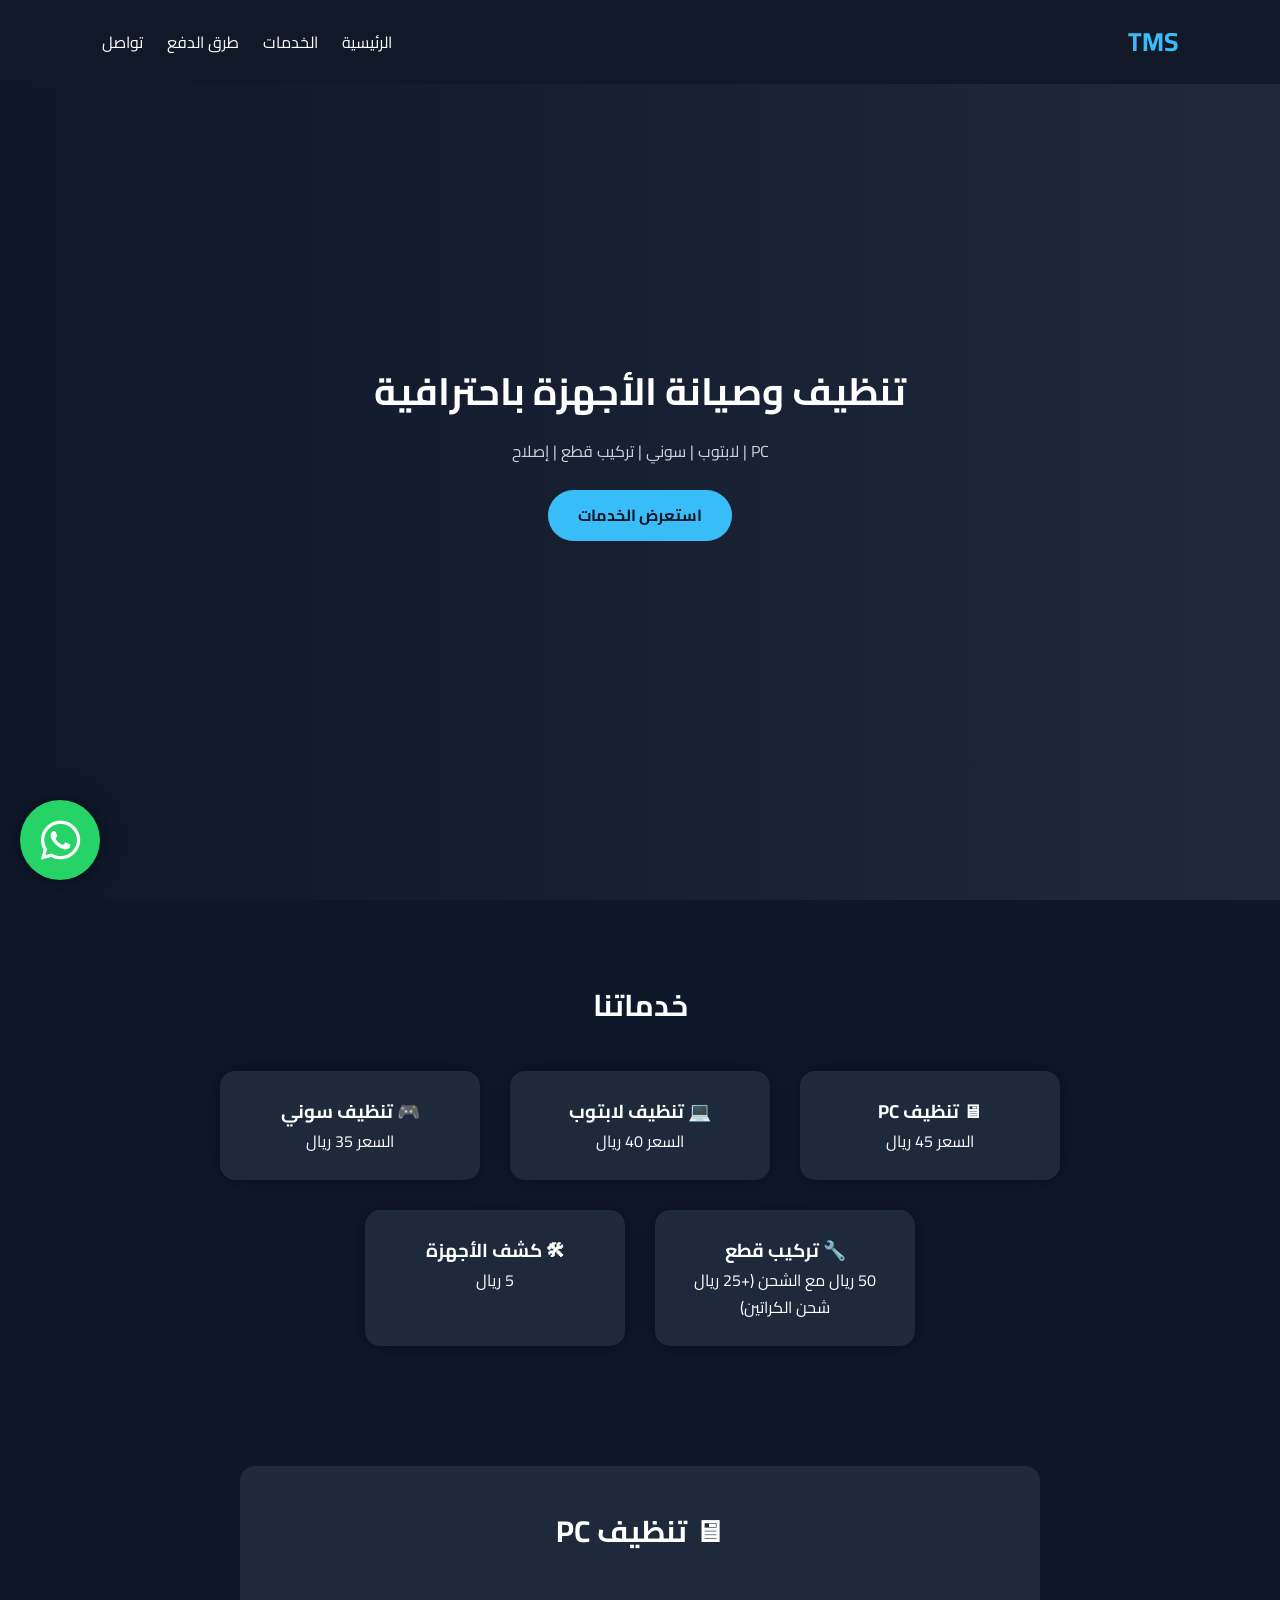
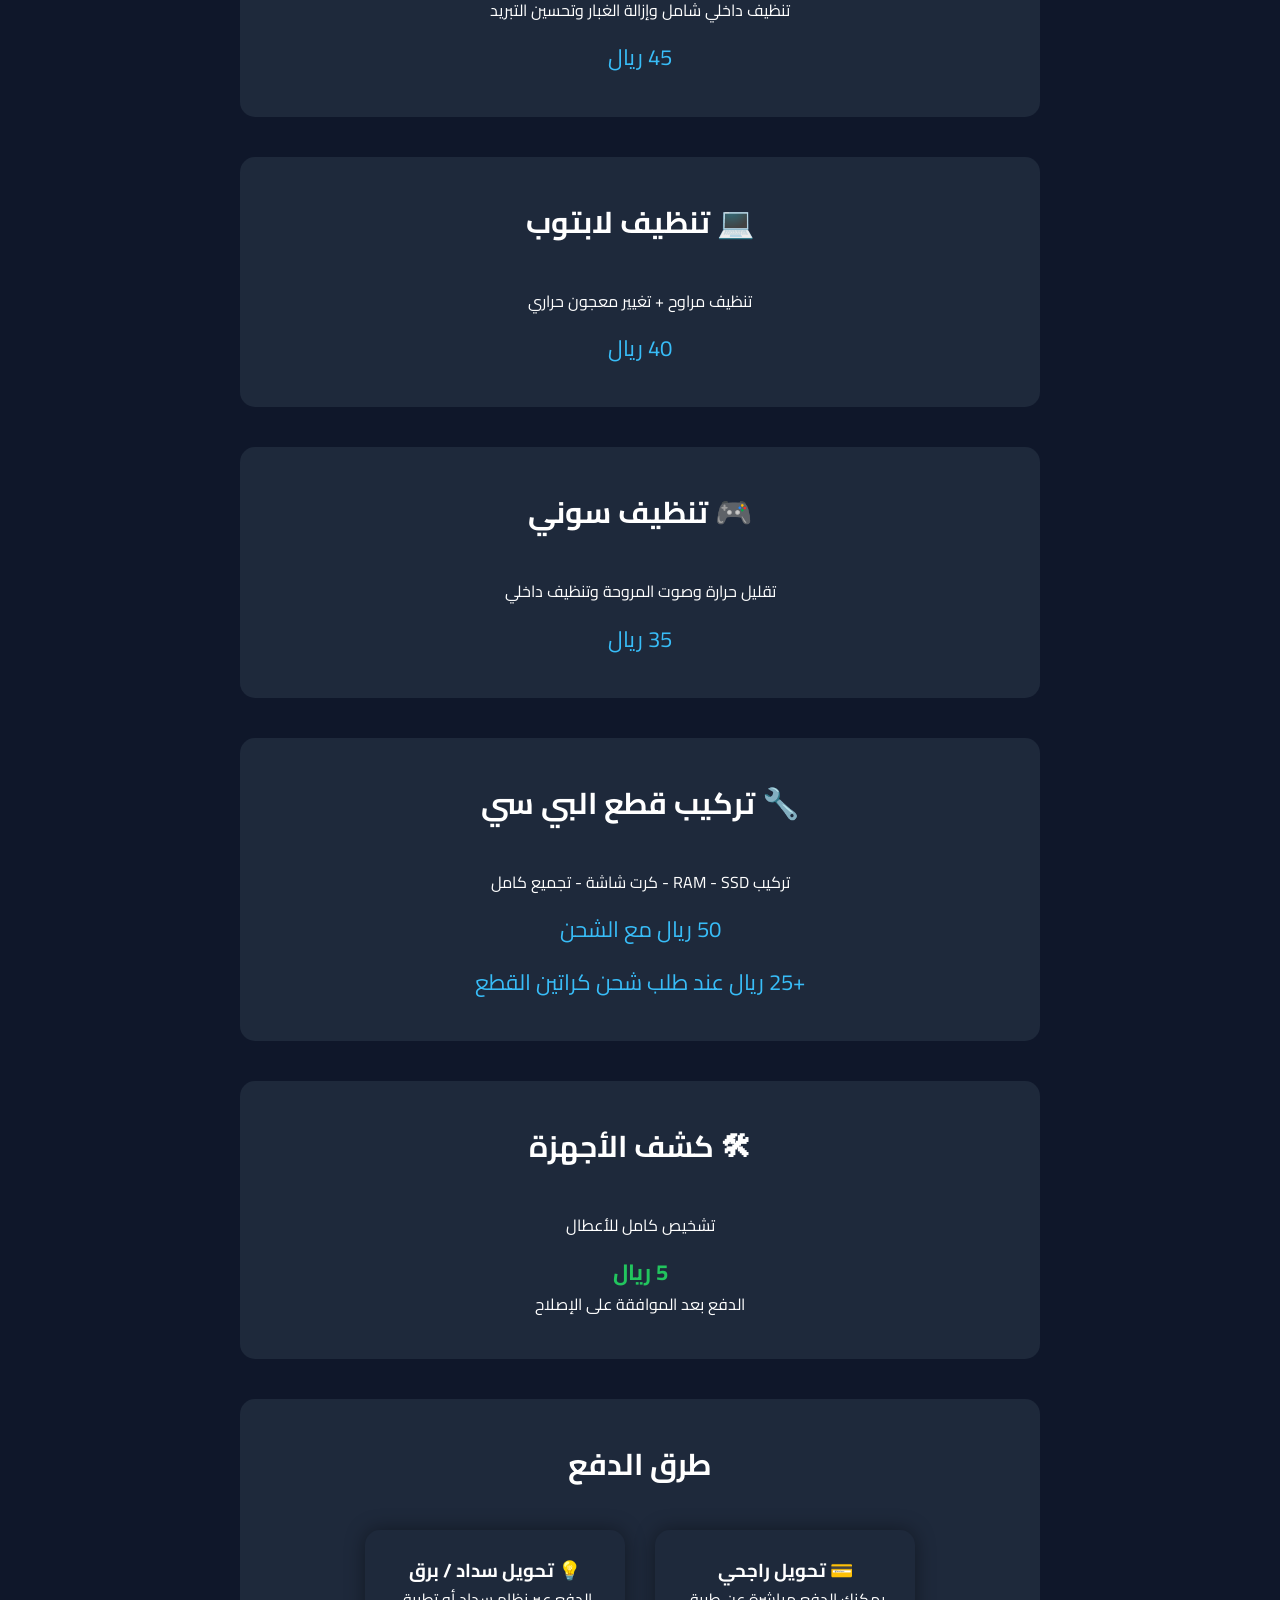
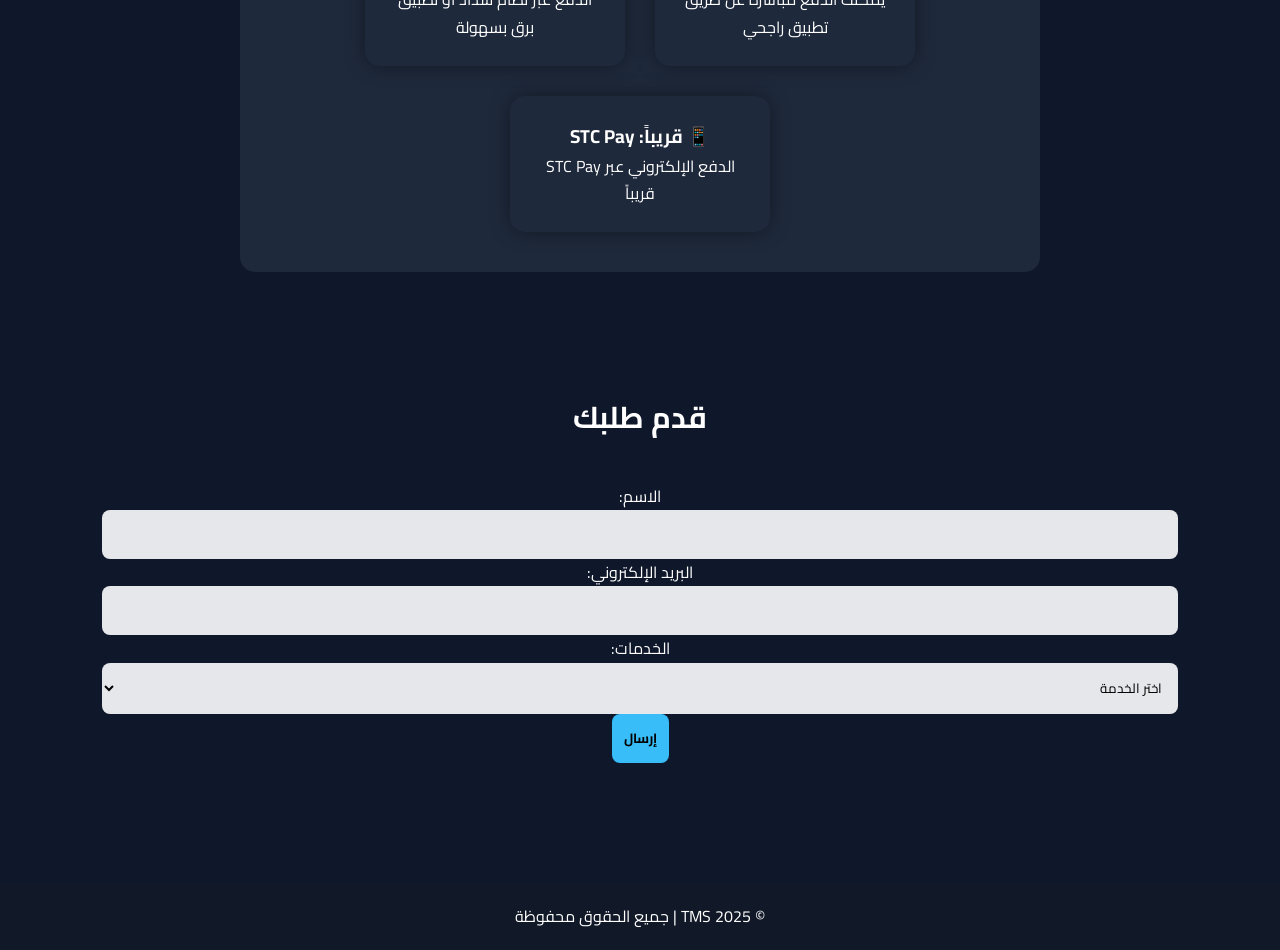
<file: index.html>
<!DOCTYPE html>
<html lang="ar" dir="rtl">
<head>
<meta charset="UTF-8">
<meta name="viewport" content="width=device-width, initial-scale=1.0">
<title>TMS | خدمات تنظيف وصيانة الأجهزة</title>
<link href="https://fonts.googleapis.com/css2?family=Cairo:wght@400;700&display=swap" rel="stylesheet">
<link rel="stylesheet" href="style.css">
<link rel="stylesheet" href="https://cdnjs.cloudflare.com/ajax/libs/font-awesome/6.5.0/css/all.min.css">

</head>
<body>

<header>
<div class="logo">TMS</div>
<nav>
<a href="#">الرئيسية</a>
<a href="#services">الخدمات</a>
<a href="#payment">طرق الدفع</a>
<a href="#contact">تواصل</a>
</nav>
</header>

<section class="hero">
<h1>تنظيف وصيانة الأجهزة باحترافية</h1>
<p>PC | لابتوب | سوني | تركيب قطع | إصلاح</p>
<a href="#services" class="btn">استعرض الخدمات</a>
</section>

<section id="services">
<h2>خدماتنا</h2>
<div class="cards">
<a href="#pc" class="card"><h3>🖥 تنظيف PC</h3><p>السعر 45 ريال</p></a>
<a href="#laptop" class="card"><h3>💻 تنظيف لابتوب</h3><p>السعر 40 ريال</p></a>
<a href="#sony" class="card"><h3>🎮 تنظيف سوني</h3><p>السعر 35 ريال</p></a>
<a href="#install" class="card"><h3>🔧 تركيب قطع</h3><p>50 ريال مع الشحن (+25 ريال شحن الكراتين)</p></a>
<a href="#repair" class="card"><h3>🛠 كشف الأجهزة</h3><p>5 ريال</p></a>
</div>
</section>

<section id="pc" class="details"><h2>🖥 تنظيف PC</h2><p>تنظيف داخلي شامل وإزالة الغبار وتحسين التبريد</p><div class="price">45 ريال</div></section>
<section id="laptop" class="details"><h2>💻 تنظيف لابتوب</h2><p>تنظيف مراوح + تغيير معجون حراري</p><div class="price">40 ريال</div></section>
<section id="sony" class="details"><h2>🎮 تنظيف سوني</h2><p>تقليل حرارة وصوت المروحة وتنظيف داخلي</p><div class="price">35 ريال</div></section>
<section id="install" class="details"><h2>🔧 تركيب قطع البي سي</h2><p>تركيب RAM - SSD - كرت شاشة - تجميع كامل</p><div class="price">50 ريال مع الشحن </div><div class="price">+25 ريال عند طلب شحن كراتين القطع</div></section>
<section id="repair" class="details"><h2>🛠 كشف الأجهزة</h2><p>تشخيص كامل للأعطال</p><div class="price free">5 ريال</div><p>الدفع بعد الموافقة على الإصلاح</p></section>

<section id="payment" class="details">
<h2>طرق الدفع</h2>
<div class="cards">
<div class="card"><h3>💳 تحويل راجحي</h3><p>يمكنك الدفع مباشرة عن طريق تطبيق راجحي</p></div>
<div class="card"><h3>💡 تحويل سداد / برق</h3><p>الدفع عبر نظام سداد أو تطبيق برق بسهولة</p></div>
<div class="card"><h3>📱 قريباً: STC Pay</h3><p>الدفع الإلكتروني عبر STC Pay قريباً</p></div>
</div>
</section>

<section id="contact">
<h2>قدم طلبك</h2>

<form action="https://formspree.io/f/xpqjnyrp" method="POST">
  <input type="hidden" name="_redirect" value="thank-you.html">

  <p>
    <label>الاسم:<br>
      <input type="text" name="name" required>
    </label>
  </p>

  <p>
    <label>البريد الإلكتروني:<br>
      <input type="email" name="email" required>
    </label>
  </p>

  <p>
    <label for="service">الخدمات:</label><br>
    <select name="service" id="service" required>
      <option value="" disabled selected>اختر الخدمة</option>
      <option value="تنظيف PC">🖥 تنظيف PC</option>
      <option value="تنظيف لابتوب">💻 تنظيف لابتوب</option>
      <option value="تنظيف سوني">🎮 تنظيف سوني</option>
      <option value="تركيب قطع">🔧 تركيب قطع البي سي</option>
      <option value="كشف أجهزة">🛠 كشف الأجهزة</option>
    </select>
  </p>

  <p>
    <button type="submit">إرسال</button>
  </p>

</form>
</section>

<a href="https://linktr.ee/TMS5" target="_blank" class="whatsapp-btn">
  <i class="fa-brands fa-whatsapp"></i>
</a>

<footer>© 2025 TMS | جميع الحقوق محفوظة</footer>

</body>
</html>
</file>
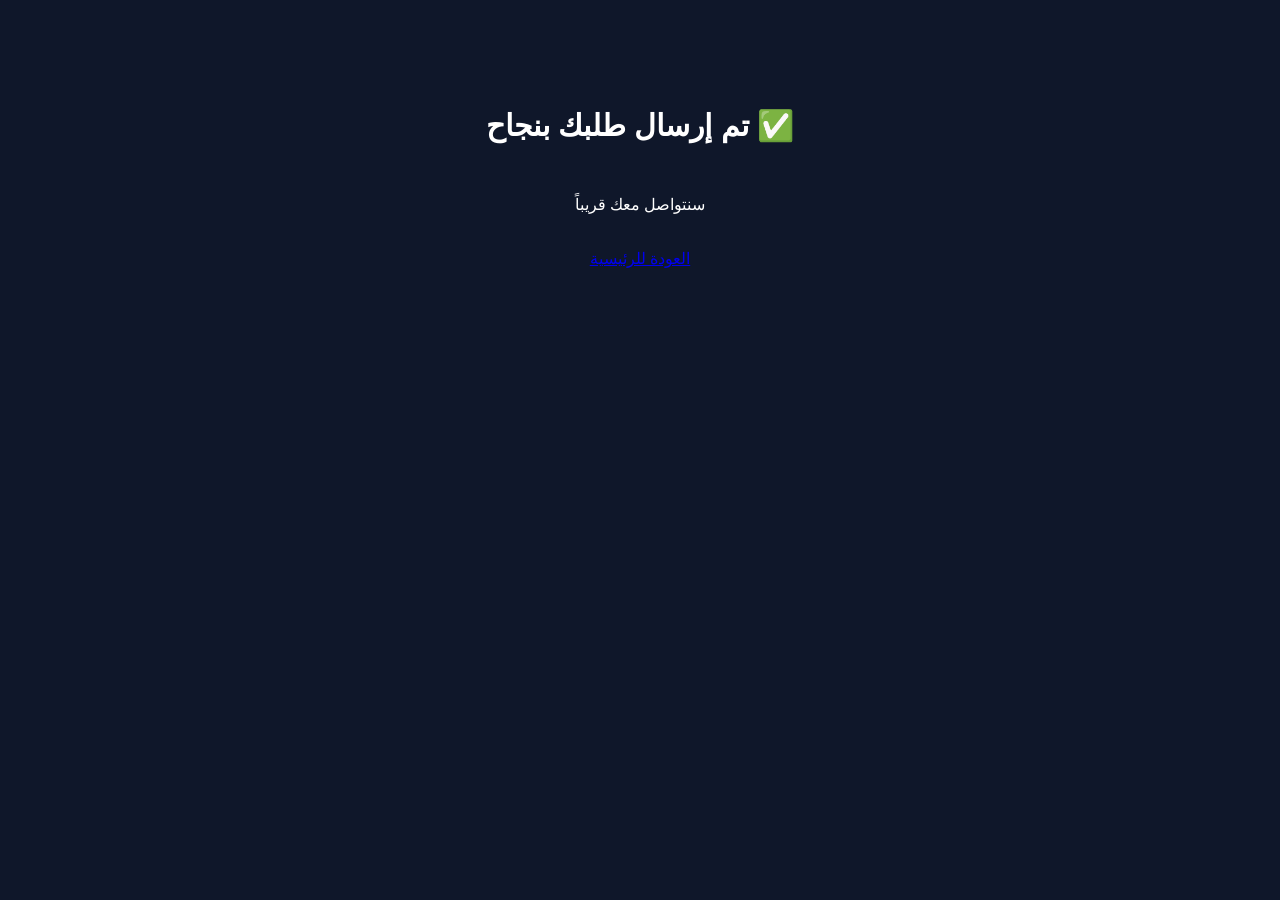
<file: thank-you.html>
<!DOCTYPE html>
<html lang="ar" dir="rtl">
<head>
<meta charset="UTF-8">
<title>تم الإرسال</title>
<link rel="stylesheet" href="style.css">
</head>
<body style="text-align:center; padding:100px; font-family:Cairo;">
<h2>✅ تم إرسال طلبك بنجاح</h2>
<p>سنتواصل معك قريباً</p>
<br>
<a href="index.html">العودة للرئيسية</a>
</body>
</html>
</file>
<file: style.css>
*{margin:0;padding:0;box-sizing:border-box;font-family:'Cairo',sans-serif;}
html{scroll-behavior:smooth;}
body{background:#0f172a;color:white;line-height:1.7;}



header{display:flex;justify-content:space-between;align-items:center;padding:20px 8%;background:#111827;position:fixed;width:100%;z-index:1000;}
.logo{font-size:26px;font-weight:bold;color:#38bdf8;}
nav a{color:white;text-decoration:none;margin-right:20px;transition:.3s;}
nav a:hover{color:#38bdf8;}



.hero{height:100vh;display:flex;flex-direction:column;justify-content:center;align-items:center;text-align:center;background:linear-gradient(to right,#0f172a,#1e293b);padding-top:80px;}
.hero h1{font-size:38px;margin-bottom:15px;}
.hero p{opacity:.8;margin-bottom:25px;}



.btn{background:#38bdf8;color:#0f172a;padding:12px 30px;border-radius:30px;text-decoration:none;font-weight:bold;transition:.3s;}
.btn:hover{transform:scale(1.1);background:white;}



section{padding:80px 8%;text-align:center;}
h2{margin-bottom:40px;font-size:30px;}



.cards{display:flex;flex-wrap:wrap;justify-content:center;gap:30px;}



.card{background:#1e293b;width:260px;padding:25px;border-radius:15px;text-decoration:none;color:white;transition:.4s;box-shadow:0 0 20px rgba(0,0,0,.4);}
.card:hover{transform:translateY(-10px);box-shadow:0 0 35px rgba(56,189,248,.6);}



.details{background:#1e293b;margin:40px auto;max-width:800px;padding:40px;border-radius:15px;}



.price{font-size:22px;margin-top:15px;color:#38bdf8;}
.free{color:#22c55e;font-weight:bold;}



#payment .cards{display:flex;flex-wrap:wrap;justify-content:center;gap:30px;margin-top:20px;}
#payment .card{background:#1e293b;width:260px;padding:25px;border-radius:15px;text-align:center;transition:.4s;box-shadow:0 0 20px rgba(0,0,0,.4);}
#payment .card:hover{transform:translateY(-10px);box-shadow:0 0 35px rgba(56,189,248,.6);}



<form>
  
  <label for="name">الاسم:</label>
  <input type="text" id="name" name="name">

  <label for="email">البريد الإلكتروني:</label>
  <input type="email" id="email" name="email">

  <label for="service">الخدمات:</label>
  <select id="service" name="service" required>
    <option value="" disabled selected>اختر الخدمة</option>
    <option value="web">تصميم مواقع</option>
    <option value="app">تطوير تطبيقات</option>
    <option value="marketing">تسويق إلكتروني</option>
    <option value="payment">ربط بوابات الدفع</option>
  </select>

  <button type="submit">إرسال</button>

</form>

form label {
  display: block;
  margin-bottom: 5px;
  text-align: right;
}

form input,
form select {
  width: 100%;
  padding: 12px;
  border-radius: 8px;
  border: none;
  background: #e5e7eb;
}

input, textarea, select {
  padding:12px;
  border-radius:8px;
  border:none;
  background:#e5e7eb;
}button{padding:12px;border:none;background:#38bdf8;font-weight:bold;border-radius:8px;cursor:pointer;}



footer{background:#111827;padding:20px;text-align:center;margin-top:40px;}




.whatsapp-btn {
  position: fixed;
  bottom: 20px;
  left: 20px;
  background: #25D366;
  color: white;
  width: 80px;          /* حجم الدائرة */
  height: 80px;         /* حجم الدائرة */
  display: flex;
  align-items: center;
  justify-content: center;
  border-radius: 50%;
  font-size: 45px;      /* حجم الأيقونة */
  text-decoration: none;
  box-shadow: 0 0 25px rgba(0,0,0,.5);
  z-index: 999;
}



@media(max-width:768px){
.cards{flex-direction:column;align-items:center;}
}
</file>
